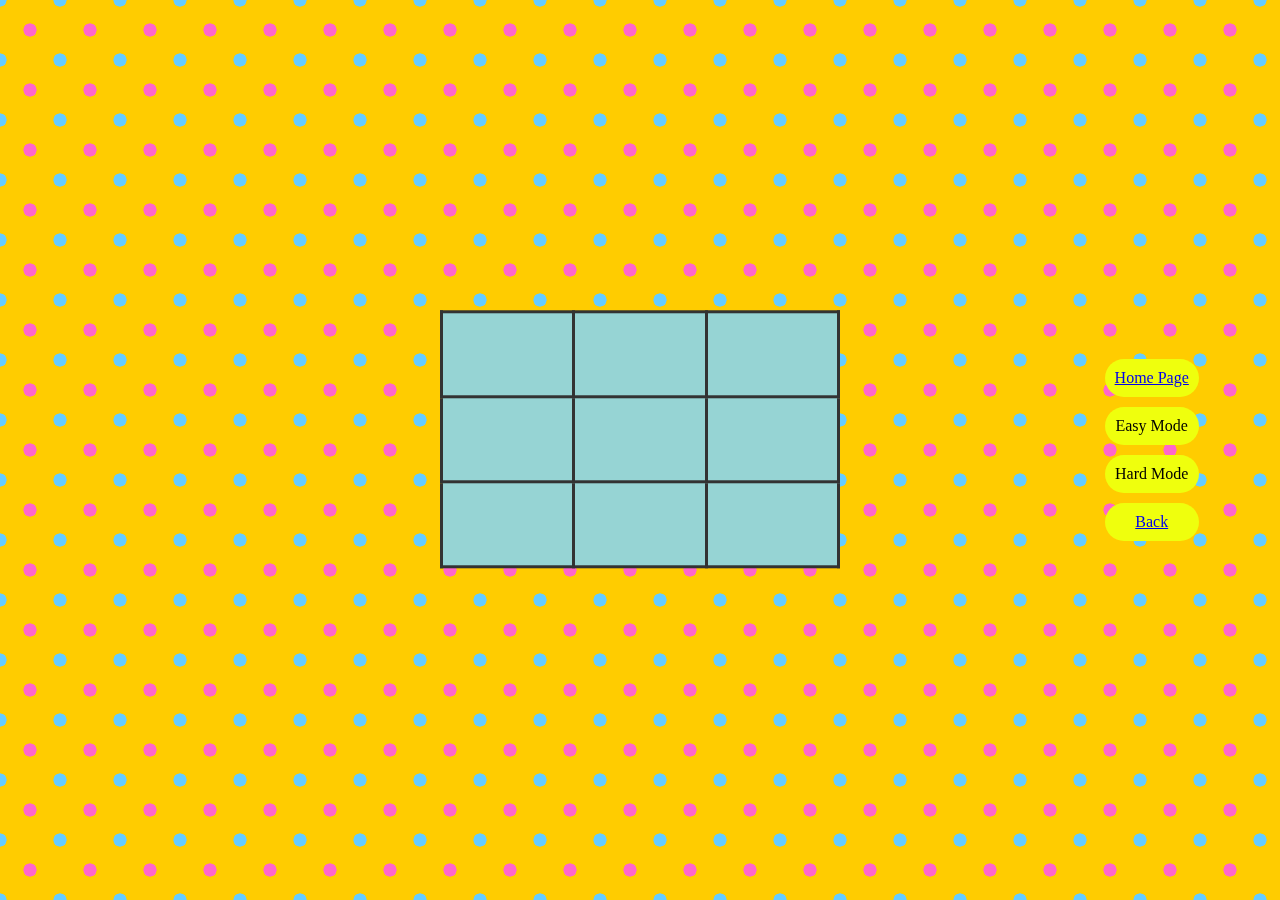
<file: Advance-Option.html>
<!DOCTYPE html>
<html lang="en">
  <head>
    <meta charset="UTF-8" />
    <meta name="viewport" content="width=device-width, initial-scale=1" />
    <link rel="stylesheet" href="style.css" />
    <script defer src="./Advance-Option.js"></script>
    <title>MEMORY-FLASH-CARDS</title>
  </head>
  <body>
    <div class="game-container">
      <table class="GamesSection"></table>
      <h1></h1>
      <h1 class="Next-Level"></h1>
    </div>
    <aside>
      <ul>
        <li><a href="./index.html">Home Page</a></li>
        <li>Easy Mode</li>
        <li>Hard Mode</li>
        <li><a href="./Level-1.html"> Back</a></li>
      </ul>
    </aside>
  </body>
</html>
</file>
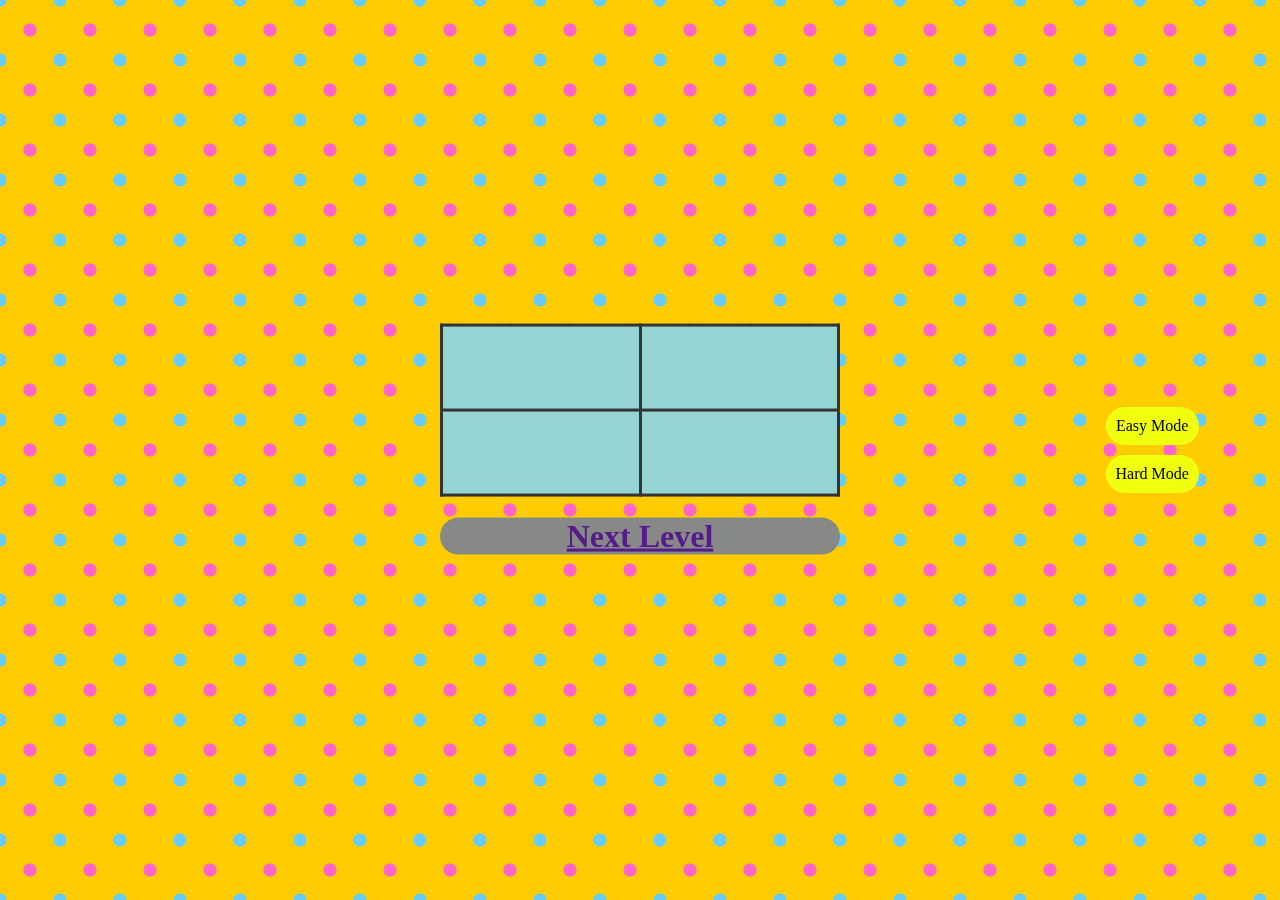
<file: Level-1.html>
<!DOCTYPE html>
<html lang="en">
  <head>
    <meta charset="UTF-8" />
    <meta name="viewport" content="width=device-width, initial-scale=1" />
    <link rel="stylesheet" href="style.css" />
    <script defer src="./Level-1-script.js"></script>
    <title>MEMORY-FLASH-CARDS</title>
  </head>
  <body>
    <div class="game-container">
      <table class="GamesSection">
        <tr>
          <th class="R0-C0">
            <img src="./images/treasure-chest.png" alt="" />
          </th>
          <th class="R0-C1">
            <img src="./images/orange.png" alt="" />
          </th>
        </tr>
        <tr>
          <th class="R1-C0"><img src="./images/Panana.png" alt="" /></th>
          <th class="R1-C1">
            <img src="./images/treasure-chest.png" alt="" />
          </th>
        </tr>
      </table>
      <h1><a href="">Next Level</a></h1>
      <h1></h1>
    </div>
    <aside>
      <ul>
        <li>Easy Mode</li>
        <li>Hard Mode</li>
      </ul>
    </aside>
  </body>
</html>
</file>
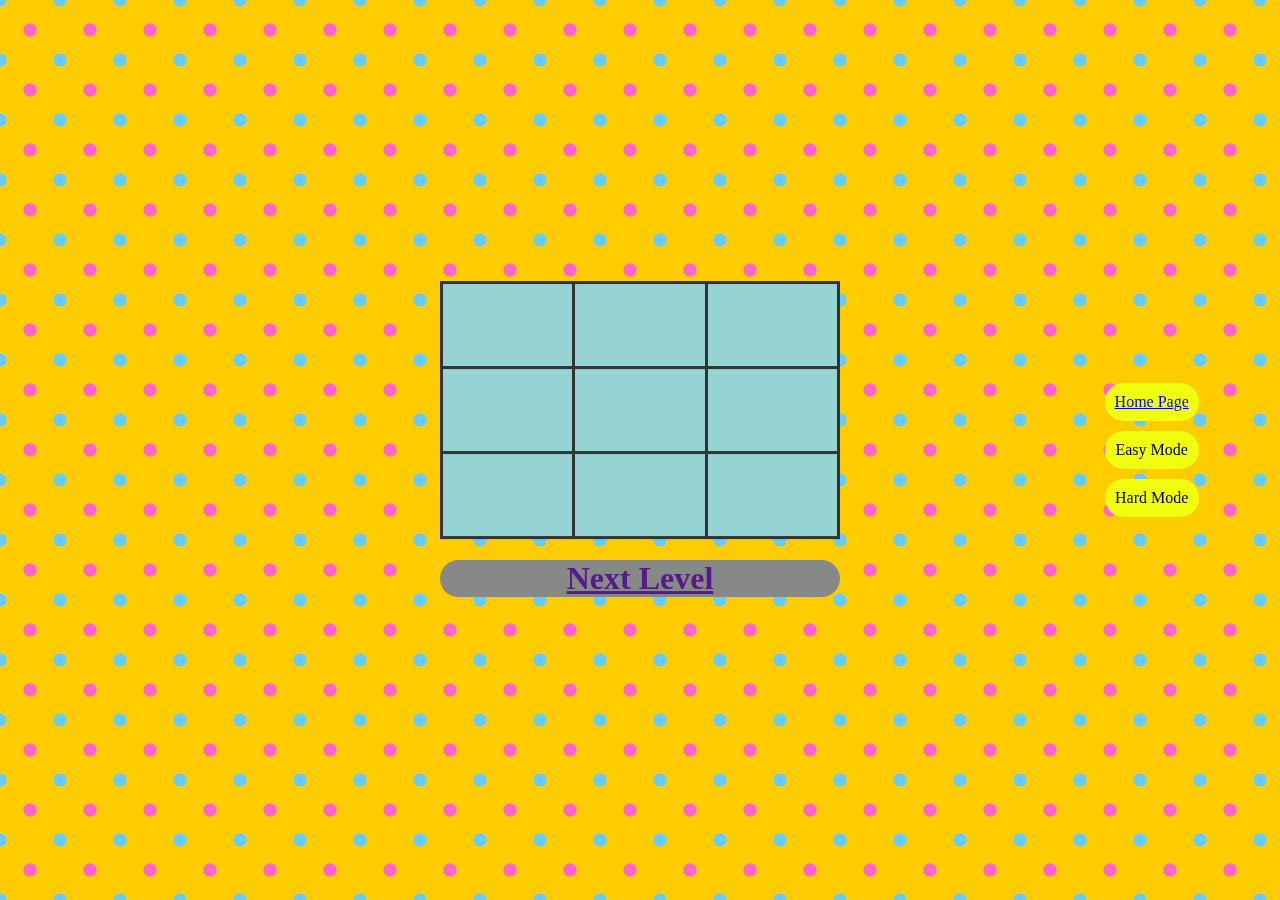
<file: Level-2.html>
<!DOCTYPE html>
<html lang="en">
  <head>
    <meta charset="UTF-8" />
    <meta name="viewport" content="width=device-width, initial-scale=1" />
    <link rel="stylesheet" href="style.css" />
    <script defer src="./Level-2-script.js"></script>
    <title>MATCH-CARDS</title>
  </head>
  <body>
    <div class="game-container">
      <table class="GamesSection">
        <tr>
          <th class="R0-C0"><img src="./images/star.png" alt="" /></th>
          <th class="R0-C1"><img src="./images/1.png" alt="" /></th>
          <th class="R0-C2"><img src="./images/Magic-wand.png" alt="" /></th>
        </tr>
        <tr>
          <th class="R1-C0"><img src="/images/Magic-wand.png" alt="" /></th>
          <th class="R1-C1">
            <img src="./images/treasure-chest.png" alt="" />
          </th>
          <th class="R1-C2"><img src="./images/star.png" alt="" /></th>
        </tr>
        <tr>
          <th class="R2-C0"><img src="./images/star.png" alt="" /></th>
          <th class="R2-C1"><img src="./images/orange.png" alt="" /></th>
          <th class="R2-C2"><img src="./images/Magic-wand.png" alt="" /></th>
        </tr>
      </table>
      <h1></h1>
      <h1 class="Next-Level"><a href="">Next Level</a></h1>
    </div>
    <aside>
      <ul>
        <li><a href="./index.html">Home Page</a></li>
        <li>Easy Mode</li>
        <li>Hard Mode</li>
      </ul>
    </aside>
  </body>
</html>
</file>
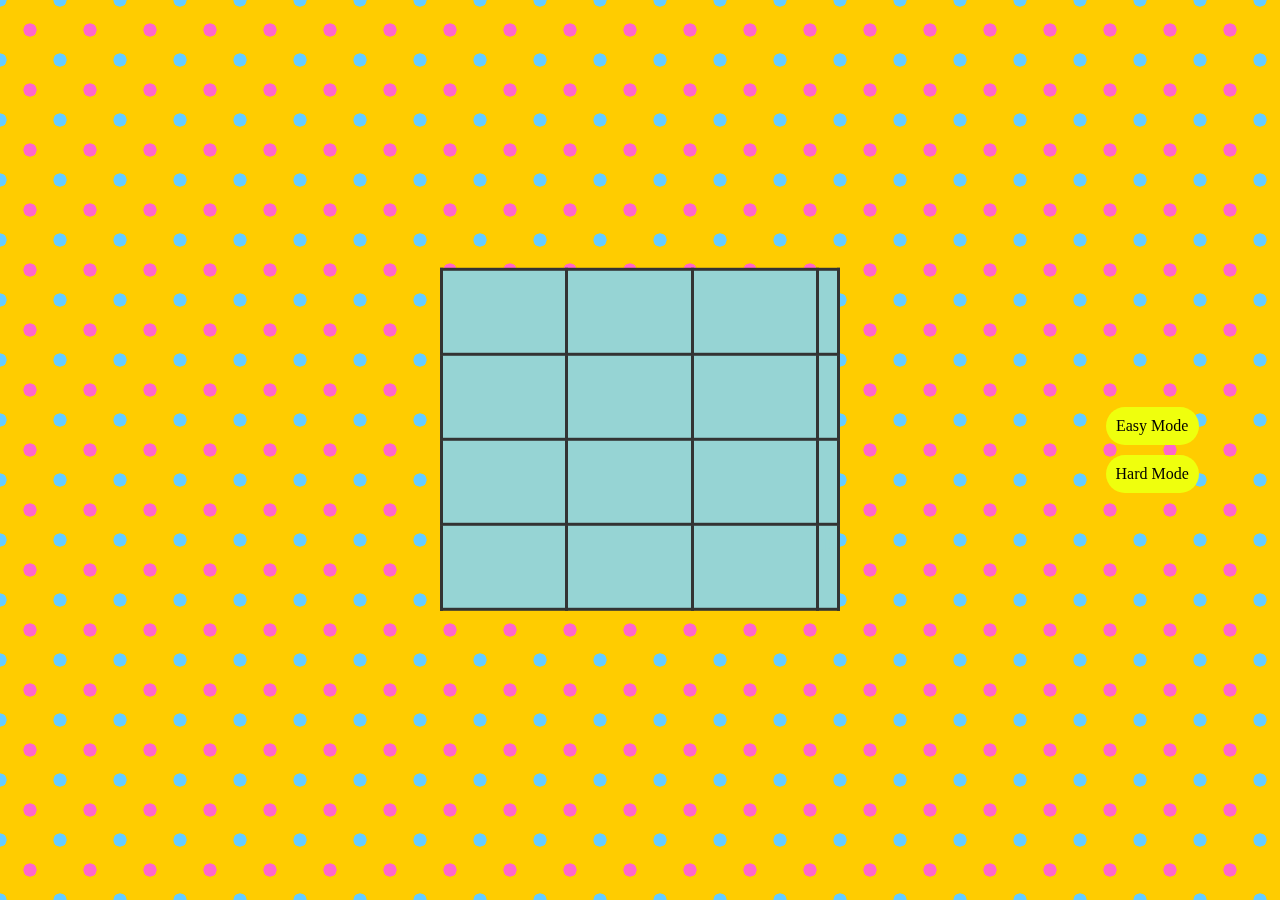
<file: Level-3.html>
<!DOCTYPE html>
<html lang="en">
  <head>
    <meta charset="UTF-8" />
    <meta name="viewport" content="width=device-width, initial-scale=1" />
    <link rel="stylesheet" href="style.css" />
    <script defer src="./Level-3-script.js"></script>
    <title>MEMORY-FLASH-CARDS</title>
  </head>
  <body>
    <div class="game-container">
      <table class="GamesSection">
        <tr>
          <th class="R0-C0"><img src="./images/star.png" alt="" /></th>
          <th class="R0-C1"><img src="./images/happy-Dog.png" alt="" /></th>
          <th class="R0-C2"><img src="./images/1.png" alt="" /></th>
          <th class="R0-C3"><img src="./images/star.png" alt="" /></th>
        </tr>
        <tr>
          <th class="R1-C0"><img src="./images/Panana.png" alt="" /></th>
          <th class="R1-C1"><img src="./images/Magic-wand.png" alt="" /></th>
          <th class="R1-C2"><img src="./images/orange.png" alt="" /></th>
          <th class="R1-C3">
            <img src="./images/treasure-chest.png" alt="" />
          </th>
        </tr>
        <tr>
          <th class="R2-C0"><img src="./images/happy-Dog.png" alt="" /></th>
          <th class="R2-C1"><img src="./images/1.png" alt="" /></th>
          <th class="R2-C2"><img src="./images/happy-Dog.png" alt="" /></th>
          <th class="R2-C3"><img src="./images/happy-Dog.png" alt="" /></th>
        </tr>
        <tr>
          <th class="R3-C0"><img src="./images/star.png" alt="" /></th>
          <th class="R3-C1"><img src="./images/Panana.png" alt="" /></th>
          <th class="R3-C2"><img src="./images/star.png" alt="" /></th>
          <th class="R3-C3">15<img src="./images/orange.png" alt="" /></th>
        </tr>
      </table>
      <h1></h1>
      <h1 class="Next-Level"></h1>
    </div>
    <aside>
      <ul>
        <li>Easy Mode</li>
        <li>Hard Mode</li>
      </ul>
    </aside>
  </body>
</html>
</file>
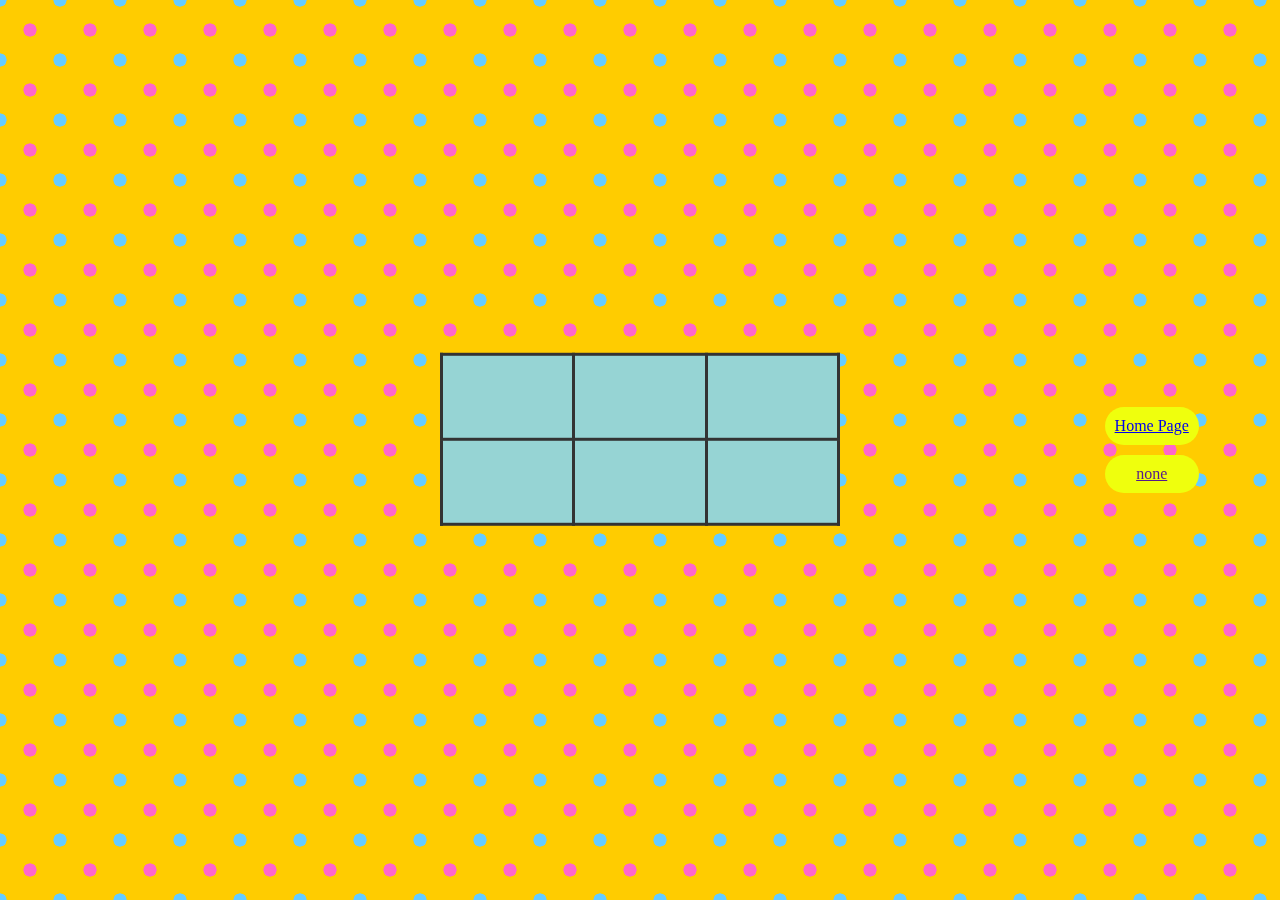
<file: Memory-Flash-Cards.html>
<!DOCTYPE html>
<html lang="en">
  <head>
    <meta charset="UTF-8" />
    <meta name="viewport" content="width=device-width, initial-scale=1.0" />
    <link rel="stylesheet" href="style.css" />
    <script defer src="./Memory-Flash-Cards.js"></script>
    <title>MEMORY-FLASH-CARDS</title>
  </head>
  <body>
    <div class="game-container">
      <table class="GamesSection"></table>
      <h1></h1>
      <h1></h1>
    </div>
    <aside>
      <ul>
        <li><a href="./index.html">Home Page</a></li>
        <li><a href=""> none</a></li>
      </ul>
    </aside>
  </body>
</html>
</file>
<file: style.css>
body {
  margin: 0;
  padding: 0;
  display: flex;
  justify-content: center;
  align-items: center;
  min-height: 100vh;
  background-color: #43377c;
  background: radial-gradient(#f6c 15%, rgba(0, 0, 0, 0) 16%),
    radial-gradient(#6cf 15%, rgba(0, 0, 0, 0) 16%), #fc0;
  background-position: 0 0, 30px 30px;
  background-origin: padding-box;
  background-clip: border-box;
  background-size: 60px 60px;
  position: relative;
}

.game-container {
  width: 100%;
  max-width: 400px;
  position: fixed;
  top: 50%;
  left: 50%;
  transform: translate(-50%, -50%);
}

aside {
  position: fixed;
  right: 4%;
  top: 50%;
  transform: translateY(-50%);
  padding: 20px;
  border-radius: 10px;
}

.GamesSection {
  width: 100%;
  border-collapse: collapse;
}

.GamesSection th {
  border: 3px solid #333;
  height: 80px;
  width: 33.33%;
  text-align: center;
  vertical-align: middle;
  background-color: #96d4d4;
  cursor: pointer;
  transition: background-color 0.2s;
  color: #96d4d4;
}
.GamesSection th:hover {
  background-color: #88c0c0;
}

img {
  height: 50%;
  width: 50%;
  align-items: center;
  opacity: 0;
}

h1 {
  border-radius: 20px;
  background-color: #878987;
  text-align: center;
}
li {
  padding: 10px;
  margin: 10px;
  list-style: none;
  border-radius: 20px;
  background-color: #efff0d;
  text-align: center;
}

li:hover {
  background-color: #42a642;
}
</file>
